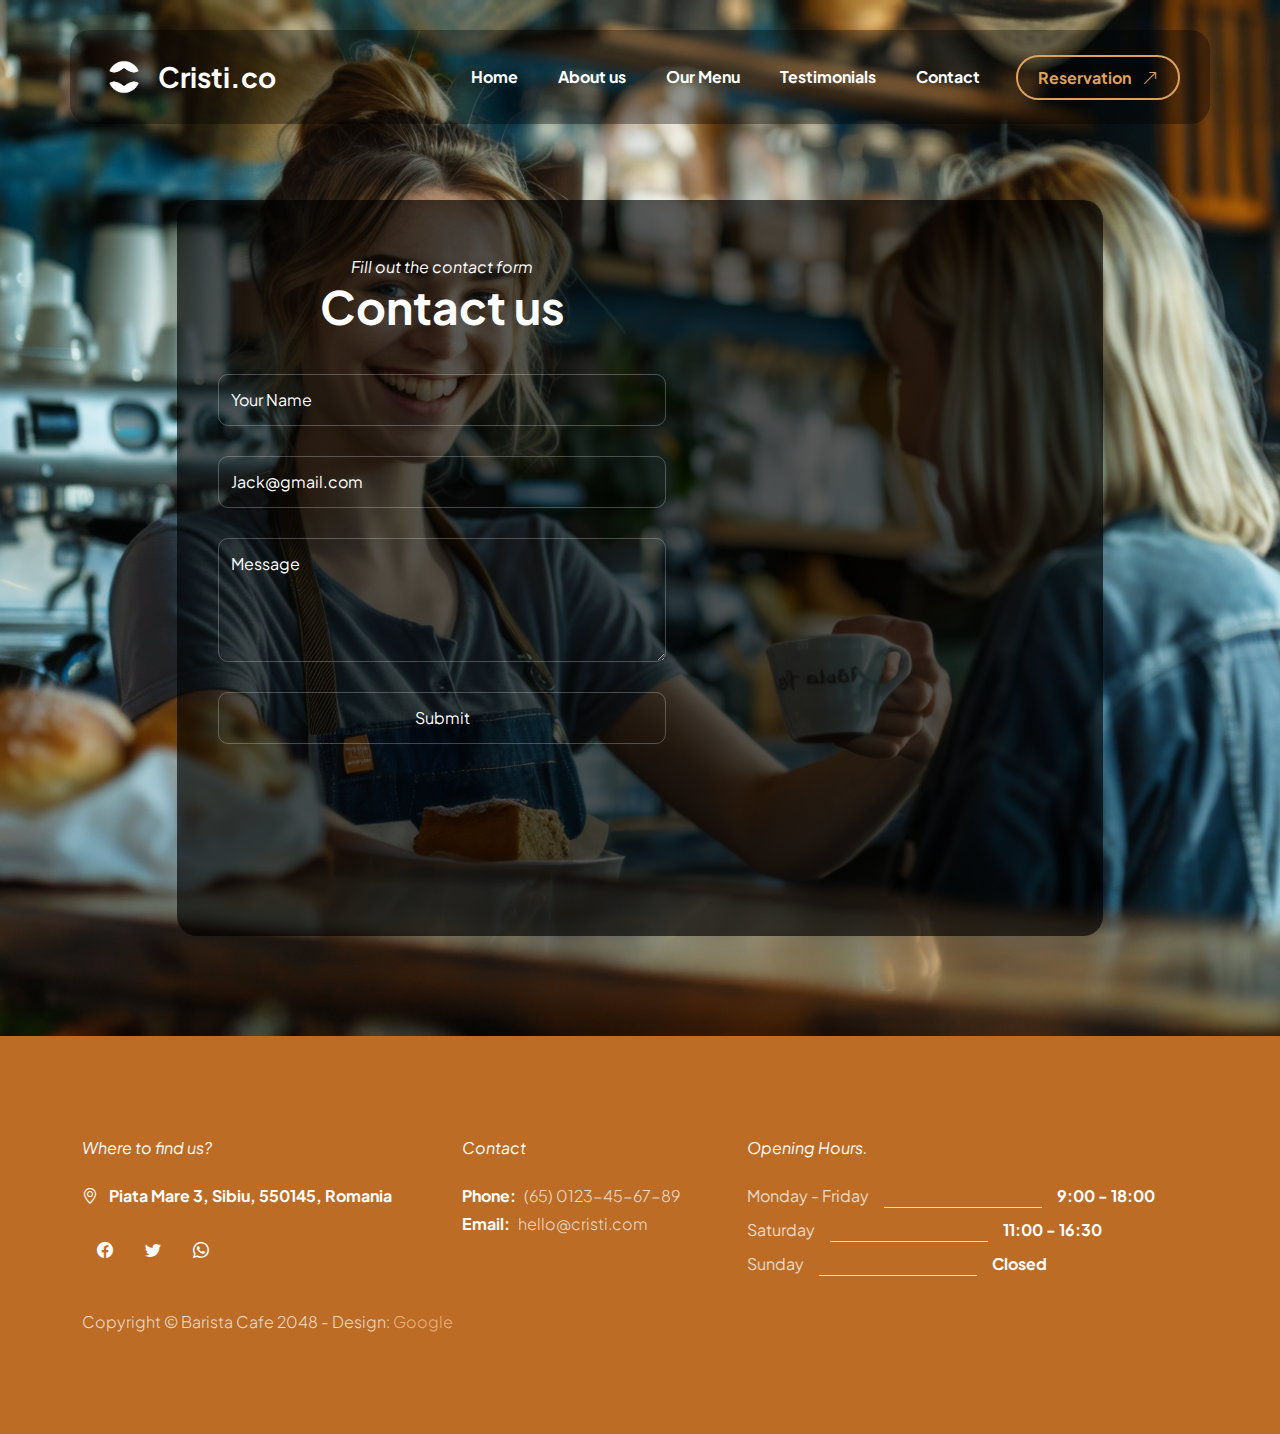
<file: contact.html>
<!doctype html>
<html lang="en">
    <head>
        <meta charset="utf-8">
        <meta name="viewport" content="width=device-width, initial-scale=1">

        <meta name="description" content="">
        <meta name="author" content="">

        <title>Cristi Cafe</title>
        <link rel="icon" type="image/x-icon" href="/images/favicon.ico">

        <!-- CSS FILES -->                
        <link rel="preconnect" href="https://fonts.googleapis.com">
        
        <link rel="preconnect" href="https://fonts.gstatic.com" crossorigin>

        <link href="https://fonts.googleapis.com/css2?family=Plus+Jakarta+Sans:ital,wght@0,200;0,400;0,600;0,700;1,200;1,700&display=swap" rel="stylesheet">
            
        <link href="css/bootstrap.min.css" rel="stylesheet">

        <link href="css/bootstrap-icons.css" rel="stylesheet">

        <link href="css/vegas.min.css" rel="stylesheet">

        <link href="css/tooplate-barista.css" rel="stylesheet">

    </head>
    
    <body class="reservation-page">
                
            <main>
                <nav class="navbar navbar-expand-lg">                
                    <div class="container">
                        <a class="navbar-brand d-flex align-items-center" href="index.html">
                            <img src="images/coffee-beans.png" class="navbar-brand-image img-fluid" alt="">
                            Cristi.co
                        </a>
        
                        <button class="navbar-toggler" type="button" data-bs-toggle="collapse" data-bs-target="#navbarNav" aria-controls="navbarNav" aria-expanded="false" aria-label="Toggle navigation">
                            <span class="navbar-toggler-icon"></span>
                        </button>
        
                        <div class="collapse navbar-collapse" id="navbarNav">
                            <ul class="navbar-nav ms-lg-auto">
                                <li class="nav-item">
                                    <a class="nav-link" href="index.html#section_1">Home</a>
                                </li>
        
                                <li class="nav-item">
                                    <a class="nav-link" href="index.html#section_2">About us</a>
                                </li>

                                <li class="nav-item">
                                    <a class="nav-link" href="index.html#section_3">Our Menu</a>
                                </li>

                                <li class="nav-item">
                                    <a class="nav-link" href="index.html#section_4">Testimonials</a>
                                </li>

                                <li class="nav-item">
                                    <a class="nav-link" href="contact.html">Contact</a>
                                </li>
                            </ul>

                            <div class="ms-lg-3">
                                <a class="btn custom-btn custom-border-btn" href="reservation.html">
                                    Reservation
                                    <i class="bi-arrow-up-right ms-2"></i>
                                </a>
                            </div>
                        </div>
                    </div>
                </nav>
                

                <section class="booking-section section-padding">
                <div class="container">
                    <div class="row">

                        <div class="col-lg-10 col-12 mx-auto">
                            <div class="booking-form-wrap">
                                <div class="row">
                                    <div class="col-lg-7 col-12 p-0">
                                        <form class="custom-form booking-form" id="bookingForm" role="form">
                                            <div class="text-center mb-4 pb-lg-2">
                                                <em class="text-white">Fill out the contact form</em>
                                                <h2 class="text-white">Contact us</h2>
                                            </div>
                                                <div class="booking-form-body">
                                                    <div class="row">
                                                        <form id="bookingForm">
                                                            <input type="text" class="form-control" id="name" name="name" placeholder="Your Name" required>
                                                            <input type="email" class="form-control" id="email" name="email" pattern="[^ @]*@[^ @]*" placeholder="Jack@gmail.com" required>
                                                            <textarea id="message" class="form-control" name="message" rows="4" placeholder="Message" required></textarea>
                                                            <button type="button" class="form-control" id="submitBtn">Submit</button>
                                                        </form>                                                        
                                                    </div>
                                                </div>
                                        </form>
                                        
                                    </div>

                                    <div class="col-lg-5 col-12 p-0">
                                        <div class="booking-form-image-wrap">
                                            <iframe src="https://www.google.com/maps/embed?pb=!1m18!1m12!1m3!1d5563.549135053072!2d24.14534199513826!3d45.79574388432474!2m3!1f0!2f0!3f0!3m2!1i1024!2i768!4f13.1!3m3!1m2!1s0x474c6790fd6c0f07%3A0x11abadda97d3fd9b!2sThe%20Upper%20Town%2C%20Sibiu!5e0!3m2!1sen!2sro!4v1737038912460!5m2!1sen!2sro" width="730" height="730" style="border:0;" allowfullscreen="" loading="lazy" referrerpolicy="no-referrer-when-downgrade"></iframe>
                                        </div>

                                    </div>
                                </div>
                            </div>

                        </div>
                    </div>
                </section>


                <footer class="site-footer">
                    <div class="container">
                        <div class="row">

                            <div class="col-lg-4 col-12 me-auto">
                                <em class="text-white d-block mb-4">Where to find us?</em>

                                <strong class="text-white">
                                    <i class="bi-geo-alt me-2"></i>
                                    Piata Mare 3, Sibiu, 550145, Romania
                                </strong>

                                <ul class="social-icon mt-4">
                                    <li class="social-icon-item">
                                        <a href="#" class="social-icon-link bi-facebook">
                                        </a>
                                    </li>
        
                                    <li class="social-icon-item">
                                        <a href="https://x.com" target="_new" class="social-icon-link bi-twitter">
                                        </a>
                                    </li>

                                    <li class="social-icon-item">
                                        <a href="#" class="social-icon-link bi-whatsapp">
                                        </a>
                                    </li>
                                </ul>
                            </div>

                            <div class="col-lg-3 col-12 mt-4 mb-3 mt-lg-0 mb-lg-0">
                                <em class="text-white d-block mb-4">Contact</em>

                                <p class="d-flex mb-1">
                                    <strong class="me-2">Phone:</strong>
                                    <a href="tel:  0123-45-67-891" class="site-footer-link">
                                        (65) 
                                        0123-45-67-89
                                    </a>
                                </p>

                                <p class="d-flex">
                                    <strong class="me-2">Email:</strong>

                                    <a href="mailto:info@yourgmail.com" class="site-footer-link">
                                        hello@cristi.com
                                    </a>
                                </p>
                            </div>


                            <div class="col-lg-5 col-12">
                                <em class="text-white d-block mb-4">Opening Hours.</em>

                                <ul class="opening-hours-list">
                                    <li class="d-flex">
                                        Monday - Friday
                                        <span class="underline"></span>

                                        <strong>9:00 - 18:00</strong>
                                    </li>

                                    <li class="d-flex">
                                        Saturday
                                        <span class="underline"></span>

                                        <strong>11:00 - 16:30</strong>
                                    </li>

                                    <li class="d-flex">
                                        Sunday
                                        <span class="underline"></span>

                                        <strong>Closed</strong>
                                    </li>
                                </ul>
                            </div>

                            <div class="col-lg-8 col-12 mt-4">
                                <p class="copyright-text mb-0">Copyright © Barista Cafe 2048 
                                    - Design: <a rel="sponsored" href="https://www.google.com" target="_blank">Google</a></p>
                            </div>

                    </div>
                </footer>
            </main>


        <!-- JAVASCRIPT FILES -->
        <script>
            document.getElementById('submitBtn').addEventListener('click', async () => {
                const formData = {
                    name: document.getElementById("name").value,
                    email: document.getElementById("email").value,
                    message: document.getElementById("message").value,
                    };
    
                try {
                    const response = await fetch('https://npft1r7xse.execute-api.us-east-1.amazonaws.com/dev/contact', {
                        method: 'POST',
                        headers: {
                            'Content-Type': 'application/json',
                        },
                        body: JSON.stringify(formData),
                    });
    
                    if (response.ok) {
                        const result = await response.json();
                        alert('Message sent! ' + JSON.stringify(result));
                    } else {
                        const error = await response.text();
                        alert('Error: ' + error);
                    }
                } catch (err) {
                    //console.error('Error:', err);
                    alert('Failed to send the message. Please try again.');
                }
            });
                        
        </script>
        <script src="js/jquery.min.js"></script>
        <script src="js/bootstrap.min.js"></script>
        <script src="js/jquery.sticky.js"></script>
        <script src="js/vegas.min.js"></script>
        <script src="js/custom.js"></script>

    </body>
</html>
</file>
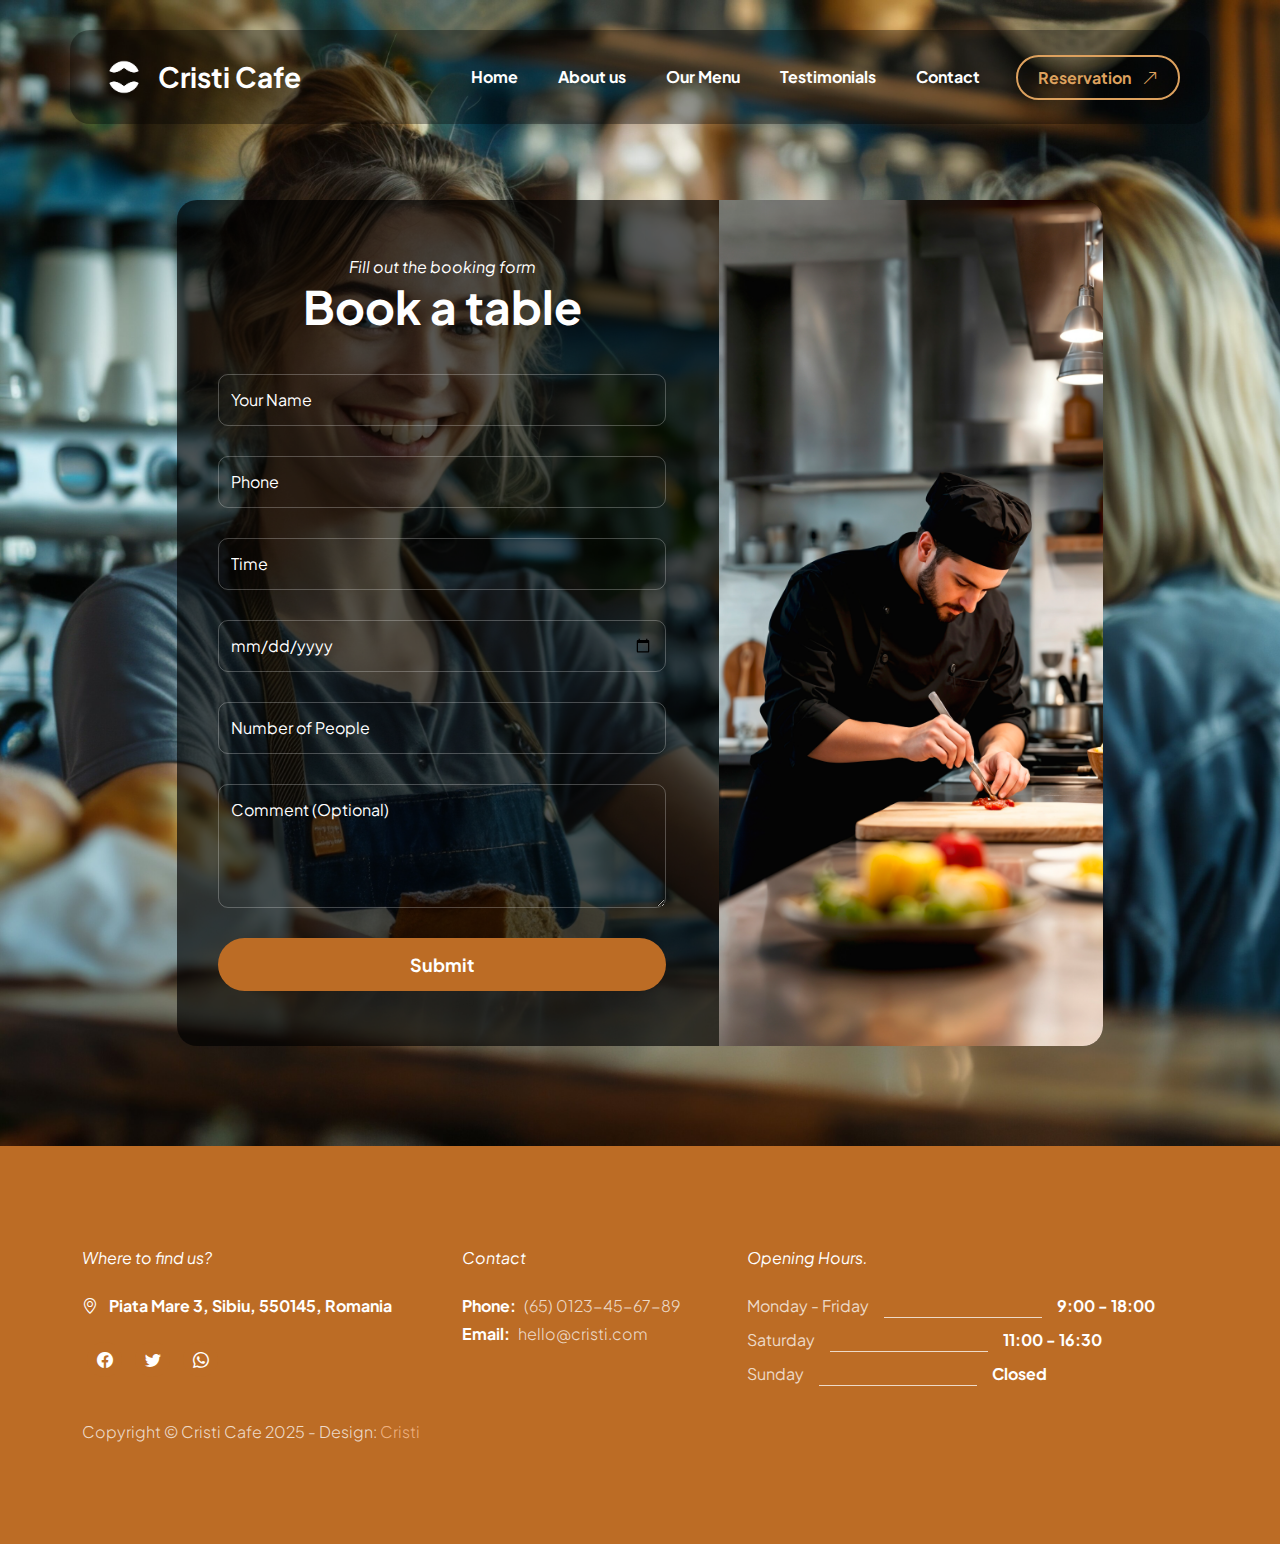
<file: reservation.html>
<!doctype html>
<html lang="en">
    <head>
        <meta charset="utf-8">
        <meta name="viewport" content="width=device-width, initial-scale=1">

        <meta name="description" content="">
        <meta name="author" content="">

        <title>Cristi Cafe</title>
        <link rel="icon" type="image/x-icon" href="/images/favicon.ico">

        <!-- CSS FILES -->                
        <link rel="preconnect" href="https://fonts.googleapis.com">
        
        <link rel="preconnect" href="https://fonts.gstatic.com" crossorigin>

        <link href="https://fonts.googleapis.com/css2?family=Plus+Jakarta+Sans:ital,wght@0,200;0,400;0,600;0,700;1,200;1,700&display=swap" rel="stylesheet">
            
        <link href="css/bootstrap.min.css" rel="stylesheet">

        <link href="css/bootstrap-icons.css" rel="stylesheet">

        <link href="css/vegas.min.css" rel="stylesheet">

        <link href="css/tooplate-barista.css" rel="stylesheet">

    </head>
    
    <body class="reservation-page">
                
            <main>
                <nav class="navbar navbar-expand-lg">                
                    <div class="container">
                        <a class="navbar-brand d-flex align-items-center" href="index.html">
                            <img src="images/coffee-beans.png" class="navbar-brand-image img-fluid" alt="">
                            Cristi Cafe
                        </a>
        
                        <button class="navbar-toggler" type="button" data-bs-toggle="collapse" data-bs-target="#navbarNav" aria-controls="navbarNav" aria-expanded="false" aria-label="Toggle navigation">
                            <span class="navbar-toggler-icon"></span>
                        </button>
        
                        <div class="collapse navbar-collapse" id="navbarNav">
                            <ul class="navbar-nav ms-lg-auto">
                                <li class="nav-item">
                                    <a class="nav-link" href="index.html#section_1">Home</a>
                                </li>
        
                                <li class="nav-item">
                                    <a class="nav-link" href="index.html#section_2">About us</a>
                                </li>

                                <li class="nav-item">
                                    <a class="nav-link" href="index.html#section_3">Our Menu</a>
                                </li>

                                <li class="nav-item">
                                    <a class="nav-link" href="index.html#section_4">Testimonials</a>
                                </li>

                                <li class="nav-item">
                                    <a class="nav-link" href="contact.html">Contact</a>
                                </li>
                            </ul>

                            <div class="ms-lg-3">
                                <a class="btn custom-btn custom-border-btn" href="reservation.html">
                                    Reservation
                                    <i class="bi-arrow-up-right ms-2"></i>
                                </a>
                            </div>
                        </div>
                    </div>
                </nav>
                

                <section class="booking-section section-padding">
                <div class="container">
                    <div class="row">

                        <div class="col-lg-10 col-12 mx-auto">
                            <div class="booking-form-wrap">
                                <div class="row">
                                    <div class="col-lg-7 col-12 p-0">
                                        <form class="custom-form booking-form" id="bookingForm" role="form">
                                            <div class="text-center mb-4 pb-lg-2">
                                                <em class="text-white">Fill out the booking form</em>
                                                <h2 class="text-white">Book a table</h2>
                                            </div>
                                                <div class="booking-form-body">
                                                    <div class="row">
                                                        <form id="bookingForm">
                                                            <input type="text" class="form-control" id="name" name="name" placeholder="Your Name" required>
                                                            <input type="tel" class="form-control" id="phone" name="phone" placeholder="Phone" required>
                                                            <input type="text" class="form-control" id="time" placeholder="Time" sleep="900" onfocus="this.type='time'" required>
                                                            <input type="date" class="form-control" id="date" name="date" placeholder="Date" pattern="dd-MM-yyyy" required="">
                                                            <input type="number" class="form-control" id="number" name="number" placeholder="Number of People" required="">
                                                            <textarea id="message" class="form-control" name="message" rows="4" placeholder="Comment (Optional)"></textarea>
                                                            <button type="submit" class="form-control" id="submitBtn">Submit</button>
                                                        </form>                                                        
                                                    </div>
                                                </div>
                                        </form>
                                        
                                    </div>

                                    <div class="col-lg-5 col-12 p-0">
                                        <div class="booking-form-image-wrap">
                                            
                                            <img src="images/barman-with-fruits.jpg" class="booking-form-image img-fluid" alt="">
                                        </div>

                                    </div>
                                </div>
                            </div>

                        </div>
                    </div>
                </section>


                <footer class="site-footer">
                    <div class="container">
                        <div class="row">

                            <div class="col-lg-4 col-12 me-auto">
                                <em class="text-white d-block mb-4">Where to find us?</em>

                                <strong class="text-white">
                                    <i class="bi-geo-alt me-2"></i>
                                    Piata Mare 3, Sibiu, 550145, Romania
                                </strong>

                                <ul class="social-icon mt-4">
                                    <li class="social-icon-item">
                                        <a href="#" class="social-icon-link bi-facebook">
                                        </a>
                                    </li>
        
                                    <li class="social-icon-item">
                                        <a href="https://x.com" target="_new" class="social-icon-link bi-twitter">
                                        </a>
                                    </li>

                                    <li class="social-icon-item">
                                        <a href="#" class="social-icon-link bi-whatsapp">
                                        </a>
                                    </li>
                                </ul>
                            </div>

                            <div class="col-lg-3 col-12 mt-4 mb-3 mt-lg-0 mb-lg-0">
                                <em class="text-white d-block mb-4">Contact</em>

                                <p class="d-flex mb-1">
                                    <strong class="me-2">Phone:</strong>
                                    <a href="tel:  0123-45-67-891" class="site-footer-link">
                                        (65) 
                                        0123-45-67-89
                                    </a>
                                </p>

                                <p class="d-flex">
                                    <strong class="me-2">Email:</strong>

                                    <a href="mailto:info@yourgmail.com" class="site-footer-link">
                                        hello@cristi.com
                                    </a>
                                </p>
                            </div>


                            <div class="col-lg-5 col-12">
                                <em class="text-white d-block mb-4">Opening Hours.</em>

                                <ul class="opening-hours-list">
                                    <li class="d-flex">
                                        Monday - Friday
                                        <span class="underline"></span>

                                        <strong>9:00 - 18:00</strong>
                                    </li>

                                    <li class="d-flex">
                                        Saturday
                                        <span class="underline"></span>

                                        <strong>11:00 - 16:30</strong>
                                    </li>

                                    <li class="d-flex">
                                        Sunday
                                        <span class="underline"></span>

                                        <strong>Closed</strong>
                                    </li>
                                </ul>
                            </div>

                            <div class="col-lg-8 col-12 mt-4">
                                <p class="copyright-text mb-0">Copyright © Cristi Cafe 2025
                                    - Design: <a rel="sponsored" href="https://gesecom.net" target="_blank">Cristi</a></p>
                            </div>

                    </div>
                </footer>
            </main>


        <!-- JAVASCRIPT FILES -->
        <script>
            document.getElementById('submitBtn').addEventListener('click', async () => {
                const submitBtn = document.getElementById('submitBtn');
                submitBtn.disabled = true; // Disable the button immediately
                submitBtn.innerHTML = 'Sending...'; // Change button text to indicate sending
        
                const formData = {
                    name: document.getElementById("name").value,
                    phone: document.getElementById("phone").value,
                    time: document.getElementById("time").value,
                    date: document.getElementById("date").value,
                    number: document.getElementById("number").value,
                    message: document.getElementById("message").value,
                };
        
                try {
                    const response = await fetch('https://rtqahdyybb.execute-api.us-east-1.amazonaws.com/default/form', {
                        method: 'POST',
                        headers: {
                            'Content-Type': 'application/json',
                        },
                        body: JSON.stringify(formData),
                    });
        
                    if (response.ok) {
                        const result = await response.json();
                        alert('Booking successful!');
                        // Optionally, you can redirect or clear the form here
                        window.location.href = 'index.html'; // Redirect to a thank you page
                        
                    } else {
                        const error = await response.text();
                        alert('Error: ' + error);
                    }
                } catch (err) {
                    console.error('Error:', err);
                    alert('Failed to send booking. Please try again.');
                } finally {
                    submitBtn.disabled = false; // Re-enable the button after response or error
                }
            });
        </script>
        <script src="js/jquery.min.js"></script>
        <script src="js/bootstrap.min.js"></script>
        <script src="js/jquery.sticky.js"></script>
        <script src="js/vegas.min.js"></script>
        <script src="js/custom.js"></script>

    </body>
</html>
</file>
<file: css/tooplate-barista.css>
/*

Tooplate 2137 Barista

https://www.tooplate.com/view/2137-barista-cafe

*/

/*---------------------------------------
  CUSTOM PROPERTIES ( VARIABLES )             
-----------------------------------------*/
:root {
  --white-color:                  #ffffff;
  --primary-color:                #BC6C25;
  --secondary-color:              #DDA15E;
  --section-bg-color:             #b78752;
  --custom-btn-bg-color:          #BC6C25;
  --custom-btn-bg-hover-color:    #DDA15E;
  --dark-color:                   #000000;
  --p-color:                      #717275;
  --border-color:                 #7fffd4;
  --link-hover-color:             #E76F51;

  --body-font-family:             'Plus Jakarta Sans', sans-serif;

  --h1-font-size:                 68px;
  --h2-font-size:                 46px;
  --h3-font-size:                 32px;
  --h4-font-size:                 28px;
  --h5-font-size:                 24px;
  --h6-font-size:                 22px;
  --p-font-size:                  20px;
  --btn-font-size:                16px;
  --form-btn-font-size:           18px;
  --menu-font-size:               16px;

  --border-radius-large:          100px;
  --border-radius-medium:         20px;
  --border-radius-small:          10px;

  --font-weight-thin:             200;
  --font-weight-light:            300;
  --font-weight-normal:           400;
  --font-weight-bold:             700;
}

body {
  background-color: var(--white-color);
  font-family: var(--body-font-family); 
}


/*---------------------------------------
  TYPOGRAPHY               
-----------------------------------------*/

h2,
h3,
h4,
h5,
h6 {
  color: var(--dark-color);
}

h1,
h2,
h3,
h4,
h5,
h6 {
  font-weight: var(--font-weight-bold);
}

h1 {
  font-size: var(--h1-font-size);
}

h2 {
  font-size: var(--h2-font-size);
}

h3 {
  font-size: var(--h3-font-size);
}

h4 {
  font-size: var(--h4-font-size);
}

h5 {
  font-size: var(--h5-font-size);
}

h6 {
  font-size: var(--h6-font-size);
}

p {
  color: var(--p-color);
  font-size: var(--p-font-size);
  font-weight: var(--font-weight-light);
}

ul li {
  color: var(--p-color);
  font-size: var(--p-font-size);
  font-weight: var(--font-weight-light);
}

a, 
button {
  touch-action: manipulation;
  transition: all 0.3s;
}

a {
  display: inline-block;
  color: var(--primary-color);
  text-decoration: none;
}

a:hover {
  color: var(--link-hover-color);
}

b,
strong {
  font-weight: var(--font-weight-bold);
}


/*---------------------------------------
  SECTION               
-----------------------------------------*/
.section-padding {
  padding-top: 100px;
  padding-bottom: 100px;
}

.section-bg {
  background-color: var(--section-bg-color);
}

.section-overlay {
  background-color: var(--dark-color);
  position: absolute;
  z-index: 9;
  top: 0;
  left: 0;
  pointer-events: none;
  width: 100%;
  height: 100%;
  opacity: 0.65;
}

.section-overlay + .container {
  position: relative;
  z-index: 22;
}

.back-top-icon {
  font-size: var(--h2-font-size);
}


/*---------------------------------------
  TIMELINE               
-----------------------------------------*/
.timeline {
  position: relative;
  max-width: 1200px;
  margin: 0 auto;
}

.timeline::after {
  content: '';
  position: absolute;
  width: 5px;
  background-color: var(--white-color);
  top: 0;
  bottom: 0;
  left: 50%;
  margin-left: -3px;
}

.timeline-container {
  padding: 10px 40px;
  padding-top: 0;
  position: relative;
  background-color: inherit;
  width: 50%;
}

.timeline-container::after {
  content: '';
  position: absolute;
  width: 25px;
  height: 25px;
  right: -12px;
  background-color: var(--white-color);
  border: 5px solid #7c5c52;
  top: 15px;
  border-radius: 50%;
  z-index: 1;
}

.timeline-container-left {
  left: 0;
}

.timeline-container-right {
  left: 50%;
}

.timeline-container-left::before {
  content: " ";
  height: 0;
  position: absolute;
  top: 9px;
  width: 0;
  z-index: 1;
  right: 25px;
  border: medium solid white;
  border-width: 20px 0 20px 20px;
  border-color: transparent transparent transparent white;
}

.timeline-container-right::before {
  content: " ";
  height: 0;
  position: absolute;
  top: 9px;
  width: 0;
  z-index: 1;
  left: 25px;
  border: medium solid white;
  border-width: 20px 20px 20px 0;
  border-color: transparent white transparent transparent;
}

.timeline-container-right::after {
  left: -13px;
}

.timeline-content {
  padding: 5px;
  background-color: var(--white-color);
  position: relative;
  border-radius: var(--border-radius-medium);
}

@media screen and (max-width: 991px) {
  .timeline::after {
    left: 31px;
  }

  .timeline-container {
    width: 100%;
    padding-left: 70px;
    padding-right: 25px;
  }

  .timeline-container::before {
    left: 58px;
    border: medium solid white;
    border-width: 20px 20px 20px 0;
    border-color: transparent white transparent transparent;
  }

  .timeline-container-left::after, .timeline-container-right::after {
    left: 6px;
  }

  .timeline-container-right {
    left: 0%;
  }
}


/*---------------------------------------
  CUSTOM BUTTON               
-----------------------------------------*/
.custom-btn {
  background: var(--custom-btn-bg-color);
  border: 2px solid transparent;
  border-radius: var(--border-radius-large);
  color: var(--white-color);
  font-size: var(--btn-font-size);
  font-weight: var(--font-weight-bold);
  line-height: normal;
  transition: all 0.3s;
  padding: 12px 28px;
}

.custom-btn:hover {
  background: var(--custom-btn-bg-hover-color);
  color: var(--white-color);
}

.custom-border-btn {
  background: transparent;
  border: 2px solid var(--white-color);
  color: var(--white-color);
}

.custom-border-btn:hover {
  background: var(--white-color);
  color: var(--secondary-color);
}

.custom-btn-bg-white {
  border-color: var(--white-color);
  color: var(--white-color);
}

.custom-btn-italic {
  font-style: italic;
}


/*---------------------------------------
  NAVIGATION BAR & OFFCANVAS              
-----------------------------------------*/
.sticky-wrapper {
  position: absolute;
  z-index: 999999;
  top: 0;
  right: 0;
  left: 0;
}

.sticky-wrapper.is-sticky .container {
  background: rgba(0, 0, 0, 0.65);
  border-radius: var(--border-radius-medium);
  padding: 15px 30px;
}

.navbar {
  background: transparent;
  z-index: 999999;
  padding-top: 30px;
  padding-bottom: 30px;
}

.navbar .container {
  background: rgba(0, 0, 0, 0.35);
  border-radius: var(--border-radius-medium);
  padding: 15px 30px;
}

.navbar-brand,
.navbar-brand:hover {
  font-size: var(--h4-font-size);
  font-weight: var(--font-weight-bold);
  display: block;
  color: var(--white-color);
}

.navbar .navbar-brand-image {
  filter: brightness(0) invert(1);
}

.navbar-brand-image {
  width: 48px;
  height: auto;
  margin-right: 10px;
}

.navbar .custom-btn {
  padding: 10px 20px;
}

.navbar-expand-lg .navbar-nav .nav-link {
  border-radius: var(--border-radius-large);
  margin: 10px;
  padding: 10px;
}

.navbar-nav .nav-link {
  display: inline-block;
  color: var(--white-color);
  font-size: var(--menu-font-size);
  font-weight: var(--font-weight-bold);
  padding-top: 15px;
  padding-bottom: 15px;
}

.navbar-nav .nav-link.active, 
.navbar-nav .nav-link:hover {
  color: var(--secondary-color);
}

.navbar .dropdown-menu {
  background: var(--white-color);
  box-shadow: 0 1rem 3rem rgba(0,0,0,.175);
  border: 0;
  display: inherit;
  opacity: 0;
  min-width: 9rem;
  margin-top: 20px;
  padding: 13px 0 10px 0;
  transition: all 0.3s;
  pointer-events: none;
}

.navbar .dropdown-menu::before {
  content: "";
  width: 0;
  height: 0;
  border-left: 20px solid transparent;
  border-right: 20px solid transparent;
  border-bottom: 15px solid var(--white-color);
  position: absolute;
  top: -10px;
  left: 10px;
}

.navbar .dropdown-item {
  display: inline-block;
  color: var(--p-color);
  font-size: var(--menu-font-size);
  font-weight: var(--font-weight-medium);
  position: relative;
}

.navbar .dropdown-item.active, 
.navbar .dropdown-item:active,
.navbar .dropdown-item:focus, 
.navbar .dropdown-item:hover {
  background: transparent;
  color: var(--link-hover-color);
}

.navbar .dropdown-toggle::after {
  content: "\f282";
  display: inline-block;
  font-family: bootstrap-icons !important;
  font-size: var(--menu-font-size);
  font-style: normal;
  font-weight: normal !important;
  font-variant: normal;
  text-transform: none;
  line-height: 1;
  vertical-align: -.125em;
  -webkit-font-smoothing: antialiased;
  -moz-osx-font-smoothing: grayscale;
  position: relative;
  left: 2px;
  border: 0;
}

@media screen and (min-width: 992px) {
  .navbar .dropdown:hover .dropdown-menu {
    opacity: 1;
    margin-top: 0;
    pointer-events: auto;
  }
}

.navbar-toggler {
  border: 0;
  padding: 0;
  cursor: pointer;
  margin: 0;
  width: 30px;
  height: 35px;
  outline: none;
}

.navbar-toggler:focus {
  outline: none;
  box-shadow: none;
}

.navbar-toggler[aria-expanded="true"] .navbar-toggler-icon {
  background: transparent;
}

.navbar-toggler[aria-expanded="true"] .navbar-toggler-icon:before,
.navbar-toggler[aria-expanded="true"] .navbar-toggler-icon:after {
  transition: top 300ms 50ms ease, -webkit-transform 300ms 350ms ease;
  transition: top 300ms 50ms ease, transform 300ms 350ms ease;
  transition: top 300ms 50ms ease, transform 300ms 350ms ease, -webkit-transform 300ms 350ms ease;
  top: 0;
}

.navbar-toggler[aria-expanded="true"] .navbar-toggler-icon:before {
  transform: rotate(45deg);
}

.navbar-toggler[aria-expanded="true"] .navbar-toggler-icon:after {
  transform: rotate(-45deg);
}

.navbar-toggler .navbar-toggler-icon {
  background: var(--white-color);
  transition: background 10ms 300ms ease;
  display: block;
  width: 30px;
  height: 2px;
  position: relative;
}

.navbar-toggler .navbar-toggler-icon:before,
.navbar-toggler .navbar-toggler-icon:after {
  transition: top 300ms 350ms ease, -webkit-transform 300ms 50ms ease;
  transition: top 300ms 350ms ease, transform 300ms 50ms ease;
  transition: top 300ms 350ms ease, transform 300ms 50ms ease, -webkit-transform 300ms 50ms ease;
  position: absolute;
  right: 0;
  left: 0;
  background: var(--white-color);
  width: 30px;
  height: 2px;
  content: '';
}

.navbar-toggler .navbar-toggler-icon::before {
  top: -8px;
}

.navbar-toggler .navbar-toggler-icon::after {
  top: 8px;
}


/*---------------------------------------
  HERO        
-----------------------------------------*/
.hero-section {
  background-color: var(--dark-color);
  position: relative;
  overflow: hidden;
  min-height: 620px;
  text-align: center;
}

.hero-section::after {
  background-color: rgba(0, 0, 0, 0.65);
  border-radius: var(--border-radius-medium);
  content: "";
  position: absolute;
  top: 55%;
  left: 50%;
  transform: translate(-55%, -50%) rotate(45deg);
  width: 250px;
  height: 350px;
  pointer-events: none;
}

@media screen and (min-width: 991px) {
  .hero-section {
    height: 100vh;
  }
}

.hero-section h1 {
  color: var(--white-color);
}

.small-text {
  color: var(--secondary-color);
}

.hero-section .custom-border-btn {
  border-color: transparent;
}

.hero-section .container {
  position: relative;
  z-index: 9;
}

.hero-slides {
  width: 100%;
  height: 100%;
  position: absolute !important;
}

.opening-hours-list {
  margin: 0;
  padding: 0;
}

.opening-hours-list li {
  color: rgba(255, 255, 255, 0.75);
  font-size: var(--btn-font-size);
  font-weight: var(--font-weight-normal);
  margin-bottom: 10px;
}

.opening-hours-list li .underline {
  background-color: rgba(255, 255, 255, 0.75);
  width: 35%;
  height: 1px;
  margin: auto 15px 0 15px;
}


/*---------------------------------------
  ABOUT              
-----------------------------------------*/
.about-section {
  background-color: var(--secondary-color);
  position: relative;
}

.about-section .ratio {
  border-radius: var(--border-radius-medium);
}

.custom-video {
  border-radius: var(--border-radius-medium);
  width: 100%;
  height: 100%;
  object-fit: cover;
}

.about-image-wrap {
  border-radius: var(--border-radius-medium);
  position: relative;
  overflow: hidden;
}

.about-video-info {
  background-image: linear-gradient(to bottom, rgba(0, 0, 0, 0.35), rgba(188, 108, 37, 1));
  border-radius: var(--border-radius-medium);
  bottom: 0;
  height: auto;
  padding: 40px;
}

.about-video-info h4 {
  color: var(--white-color);
}

.about-section h6 {
  color: var(--secondary-color);
}

.team-block-wrap {
  background-color: var(--secondary-color);
  border-radius: var(--border-radius-medium);
  position: relative;
  overflow: hidden;
  max-height: 450px;
  cursor: pointer;
}

.team-block-wrap:hover .team-block-image {
  transform: scale(1.2);
}

.team-block-image-wrap {
  width: 100%;
}

.team-block-image {
  display: block;
  object-fit: cover;
  width: 100%;
  height: 100%;
  transition: all 0.3s;
}

.team-block-info {
  background-image: linear-gradient(to bottom, rgba(0, 0, 0, 0.35), rgba(188, 108, 37, 1));
  position: absolute;
  z-index: 2;
  top: 0;
  right: 0;
  bottom: 0;
  left: 0;
  padding: 30px;
}

.team-block-info .badge {
  margin: auto;
  top: 2px;
  bottom: 0;
}


/*---------------------------------------
  OUR MENU              
-----------------------------------------*/
.menu-section {
  background-image: url('../images/happy-waitress-giving-coffee-customers-while-serving-them-coffee-shop.jpg');
  background-repeat: no-repeat;
  background-size: cover;
}

.menu-block-wrap {
  background: rgba(0, 0, 0, 0.65);
  border-radius: var(--border-radius-medium);
  padding: 45px;
}

.menu-block .border-top {
  border-top-color: rgba(255, 255, 255, 0.35) !important;
}

.menu-block h6 {
  color: var(--white-color);
}

.menu-block small {
  color: rgba(255, 255, 255, 0.35);
}

.menu-block strong {
  color: var(--secondary-color);
}

.menu-block-image {
  border-radius: 100%;
  width: 350px;
  height: 350px;
  object-fit: cover;
  display: block;
  margin: auto;
  cursor: pointer;
}

.badge {
  background-color: var(--primary-color);
  font-size: 12px;
  position: relative;
  bottom: 4px;
  padding-bottom: 6px;
}

.badge::before {
  content: "";
  position: absolute;
  top: 0;
  bottom: 0;
  left: -5px;
  border-top: 10px solid transparent;
  border-bottom: 10px solid transparent;
  border-right: 10px solid var(--primary-color);
}


/*---------------------------------------
  REVIEWS              
-----------------------------------------*/
.reviews-section {
  background-color: #7c5c52;
}

.reviews-block {
  background-color: var(--section-bg-color);
  border-radius: var(--border-radius-medium);
  position: relative;
  overflow: hidden;
}

.reviews-block .border-top {
  border-top-color: rgba(255, 255, 255, 0.35) !important;
}

.reviews-block-image-wrap {
  background-image: url('../images/mid-section-waitress-wiping-espresso-machine-with-napkin-cafa-c.jpg');
  background-repeat: no-repeat;
  background-size: cover;
  background-position: center;
  padding: 30px;
}

.reviews-block-image {
  border-radius: var(--border-radius-large);
  width: 65px;
  height: 65px;
  object-fit: cover;
  margin-right: 10px;
}

.reviews-block-info {
  padding: 20px 30px;
}

.reviews-block-info p {
  font-size: var(--btn-font-size);
  font-style: italic;
  color: rgba(255, 255, 255, 0.75);
}

.reviews-group i {
  color: var(--white-color);
}


/*---------------------------------------
  BOOKING SECTION              
-----------------------------------------*/
.booking-section {
  background-image: url('../images/young-female-barista-wear-face-mask-serving-take-away-hot-coffee-paper-cup-consumer-cafe.jpg');
  background-repeat: no-repeat;
  background-position: center;
  background-size: cover;
  position: relative;
}

.booking-form-wrap {
  background-color: rgba(0, 0, 0, 0.65);
  border-radius: var(--border-radius-medium);
  position: relative;
  overflow: hidden;
  margin-top: 100px;
}

.booking-form {
  padding: 55px 65px;
}

.booking-form-image-wrap {
  position: relative;
  height: 100%;
}

.booking-form-image {
  width: 100%;
  height: 100%;
  object-fit: cover;
}

.booking-form-text span {
  color: var(--white-color);
  font-size: var(--btn-font-size);
}

.reservation-page .custom-border-btn {
  border-color: var(--secondary-color);
  color: var(--secondary-color);
  background-size: cover;
}

.reservation-page .custom-border-btn:hover {
  border-color: transparent;
}


/*---------------------------------------
  CONTACT               
-----------------------------------------*/
.contact-section {
  background-image: linear-gradient(to bottom, rgba(0, 0, 0, 0.45), rgba(188, 108, 37, 1)), url('../images/young-female-barista-wear-face-mask-serving-take-away-hot-coffee-paper-cup-consumer-cafe.jpg');
  background-repeat: no-repeat;
  background-position: center;
  background-size: cover;
}

.google-map {
  border-radius: var(--border-radius-medium);
  filter: grayscale(100);
}

.contact-block-wrap {
  background: var(--primary-color);
  border-radius: var(--border-radius-medium);
  padding: 0;
  min-height: 200px;
}

.contact-block {
  background: var(--secondary-color);
  border-radius: var(--border-radius-medium);
  transform: rotate(8deg);
  height: 100%;
  padding: 20px 40px;
}

.contact-block h6 {
  transform: rotate(-8deg);
}

.contact-block .custom-icon {
  background: var(--primary-color);
  border-radius: var(--border-radius-large);
  display: block;
  width: 50px;
  height: 50px;
  line-height: 50px;
  text-align: center;
  position: relative;
}

.contact-block strong {
  display: block;
  color: var(--white-color);
  text-transform: uppercase;
  margin-top: 20px;
  margin-bottom: 10px;
}


/*---------------------------------------
  CUSTOM FORM               
-----------------------------------------*/
.custom-form .form-control {
  color: var(--p-color);
  border-radius: var(--border-radius-small);
  margin-bottom: 30px;
  padding-top: 13px;
  padding-bottom: 13px;
  box-shadow: none;
  outline: none;
  transition: all 0.3s;
}

.custom-form .form-control:hover,
.custom-form .form-control:focus {
  background: var(--primary-color);
  border-color: transparent;
}

.custom-form .form-label {
  color: var(--white-color);
  font-style: italic;
  margin-bottom: 15px;
}

.custom-form button[type="submit"] {
  background: var(--custom-btn-bg-color);
  border: none;
  border-radius: var(--border-radius-large);
  color: var(--white-color);
  font-size: var(--form-btn-font-size);
  font-weight: var(--font-weight-bold);
  transition: all 0.3s;
  margin-bottom: 0;
}

.custom-form button[type="submit"]:hover,
.custom-form button[type="submit"]:focus {
  background: var(--white-color);
  border-color: transparent;
  color: var(--primary-color);
}

.contact-form .form-control,
.booking-form .form-control {
  background-color: transparent;
  border-color: rgba(255, 255, 255, 0.25);
}

.booking-form .form-control {
  color: var(--white-color);
}

.custom-form input::-webkit-input-placeholder,
.custom-form textarea::-webkit-input-placeholder {
   color: var(--white-color);
}

.booking-form input:-moz-placeholder,
.booking-form textarea:-moz-placeholder {
  color: var(--white-color);
}


/*---------------------------------------
  SITE FOOTER              
-----------------------------------------*/
.site-footer {
  background-color: var(--primary-color);
  padding-top: 100px;
  padding-bottom: 100px;
}

.site-footer strong {
  color: var(--white-color);
}

.site-footer p,
.site-footer-link {
  color: rgba(255, 255, 255, 0.75);
  font-size: var(--btn-font-size);
}

.site-footer-link {
  color: rgba(255, 255, 255, 0.75);
  font-size: var(--btn-font-size);
  transition: all 0.3s;
}

.site-footer-link:hover {
  color: rgba(255, 255, 255, 0.75);
  text-decoration: underline;
}

.copyright-text {
  color: rgba(255, 255, 255, 0.75);
  font-size: var(--menu-font-size);
}

.copyright-text a {
	color: rgba(255, 200, 160, 0.75);
}


/*---------------------------------------
  SOCIAL ICON               
-----------------------------------------*/
.social-icon {
  margin: 0;
  padding: 0;
}

.social-icon-item {
  list-style: none;
  display: inline-block;
  vertical-align: top;
}

.social-icon-link {
  background: var(--primary-color);
  border-radius: var(--border-radius-large);
  color: var(--white-color);
  font-size: var(--menu-font-size);
  display: block;
  margin: 0 5px;
  text-align: center;
  width: 35px;
  height: 35px;
  line-height: 35px;
  transition: background 0.2s, color 0.2s;
}

.social-icon-link:hover {
  background: var(--white-color);
  color: var(--primary-color);
}

.social-icon-link span {
  display: block;
}


/*---------------------------------------
  RESPONSIVE STYLES               
-----------------------------------------*/
@media screen and (max-width: 1200px) {
  h1 {
    font-size: 62px;
  }
}

@media screen and (max-width: 991px) {
  h1 {
    font-size: 54px;
  }

  h2 {
    font-size: 36px;
  }

  h3 {
    font-size: 32px;
  }

  h4 {
    font-size: 28px;
  }

  h5 {
    font-size: 20px;
  }

  h6 {
    font-size: 18px;
  }

  .section-padding {
    padding-top: 50px;
    padding-bottom: 50px;
  }

  .hero-section {
    padding-top: 148px;
    padding-bottom: 100px;
  }

  .navbar-brand,
  .navbar-brand:hover {
    font-size: var(--h5-font-size);
  }

  .navbar-expand-lg .navbar-nav {
    padding-bottom: 20px;
  }

  .navbar-expand-lg .navbar-nav .nav-link {
    padding: 0;
    margin-bottom: 0;
  }

  .navbar .custom-btn {
    margin-bottom: 10px;
  }

  .booking-form {
    padding: 45px;
  }

  .contact-section .container {
    width: auto;
    margin-right: 10px;
    margin-left: 10px;
    padding: 35px;
  }

  .site-footer {
    padding-top: 50px;
    padding-bottom: 50px;
  }
}

@media screen and (max-width: 767px) {
  .custom-btn {
    font-size: 14px;
    padding: 12px 20px;
  }

  .menu-block-wrap,
  .reviews-block-image-wrap,
  .reviews-block-info {
    padding: 20px;
  }
}


@media screen and (max-width: 578px) {
  .navbar .container,
  .sticky-wrapper.is-sticky .container {
    margin-right: 10px;
    margin-left: 10px;
  }
}


@media screen and (max-width: 480px) {
  h1 {
    font-size: 38px;
  }

  h2 {
    font-size: 28px;
  }

  h3 {
    font-size: 26px;
  }

  h4 {
    font-size: 22px;
  }

  h5 {
    font-size: 20px;
  }

  .hero-section::after {
    width: 200px;
    height: 200px;
  }

  .booking-form {
    padding: 35px;
  }

  .opening-hours-list li {
    font-size: 12px;
  }

  .reviews-block-image-wrap {
    flex-direction: column;
  }

  .reviews-block-image {
    margin-bottom: 15px;
  }

  .timeline-container {
    padding-left: 55px;
  }

  .timeline-container::before {
    left: 44px;
    border: medium solid white;
    border-width: 15px 15px 15px 0;
    border-color: transparent white transparent transparent;
  }

  .timeline-container-left::before,
  .timeline-container-right::before {
    top: 13px;
  }
}
</file>
<file: css/vegas.min.css>
.vegas-content-scrollable,.vegas-overlay,.vegas-slide,.vegas-slide-inner,.vegas-timer{position:absolute;top:0;left:0;bottom:0;right:0;overflow:hidden;border:none;padding:0;margin:0}.vegas-content-scrollable{position:relative;height:100%;overflow:auto}.vegas-overlay{opacity:.5;background:url(./overlays/02.png) center center}.vegas-timer{top:auto;bottom:0;height:2px}.vegas-timer-progress{width:0%;height:100%;background:#fff;transition:width ease-out}.vegas-timer-running .vegas-timer-progress{width:100%}.vegas-slide,.vegas-slide-inner{margin:0;padding:0;background:center center no-repeat;transform:translateZ(0);will-change:transform,opacity}body .vegas-container{overflow:hidden!important;position:relative}.vegas-video{min-width:100%;min-height:100%;width:auto;height:auto}body.vegas-container{overflow:auto;position:static;z-index:-2}body.vegas-container>.vegas-overlay,body.vegas-container>.vegas-slide,body.vegas-container>.vegas-timer{position:fixed;z-index:-1}.vegas-transition-blur,.vegas-transition-blur2{opacity:0;filter:blur(32px) brightness(1.01)}.vegas-transition-blur-in,.vegas-transition-blur2-in{opacity:1;filter:blur(0) brightness(1.01)}.vegas-transition-blur2-out{opacity:0}.vegas-transition-burn,.vegas-transition-burn2{opacity:0;filter:contrast(1000%) saturate(1000%)}.vegas-transition-burn-in,.vegas-transition-burn2-in{opacity:1;filter:contrast(100%) saturate(100%)}.vegas-transition-burn2-out{opacity:0;filter:contrast(1000%) saturate(1000%)}.vegas-transition-fade,.vegas-transition-fade2{opacity:0}.vegas-transition-fade-in,.vegas-transition-fade2-in{opacity:1}.vegas-transition-fade2-out{opacity:0}.vegas-transition-flash,.vegas-transition-flash2{opacity:0;filter:brightness(25)}.vegas-transition-flash-in,.vegas-transition-flash2-in{opacity:1;filter:brightness(1)}.vegas-transition-flash2-out{opacity:0;filter:brightness(25)}.vegas-transition-negative,.vegas-transition-negative2{opacity:0;filter:invert(100%)}.vegas-transition-negative-in,.vegas-transition-negative2-in{opacity:1;filter:invert(0)}.vegas-transition-negative2-out{opacity:0;filter:invert(100%)}.vegas-transition-slideDown,.vegas-transition-slideDown2{transform:translateY(-100%)}.vegas-transition-slideDown-in,.vegas-transition-slideDown2-in{transform:translateY(0)}.vegas-transition-slideDown2-out{transform:translateY(100%)}.vegas-transition-slideLeft,.vegas-transition-slideLeft2{transform:translateX(100%)}.vegas-transition-slideLeft-in,.vegas-transition-slideLeft2-in{transform:translateX(0)}.vegas-transition-slideLeft2-out,.vegas-transition-slideRight,.vegas-transition-slideRight2{transform:translateX(-100%)}.vegas-transition-slideRight-in,.vegas-transition-slideRight2-in{transform:translateX(0)}.vegas-transition-slideRight2-out{transform:translateX(100%)}.vegas-transition-slideUp,.vegas-transition-slideUp2{transform:translateY(100%)}.vegas-transition-slideUp-in,.vegas-transition-slideUp2-in{transform:translateY(0)}.vegas-transition-slideUp2-out{transform:translateY(-100%)}.vegas-transition-swirlLeft,.vegas-transition-swirlLeft2{transform:scale(2) rotate(35deg);opacity:0}.vegas-transition-swirlLeft-in,.vegas-transition-swirlLeft2-in{transform:scale(1) rotate(0);opacity:1}.vegas-transition-swirlLeft2-out,.vegas-transition-swirlRight,.vegas-transition-swirlRight2{transform:scale(2) rotate(-35deg);opacity:0}.vegas-transition-swirlRight-in,.vegas-transition-swirlRight2-in{transform:scale(1) rotate(0);opacity:1}.vegas-transition-swirlRight2-out{transform:scale(2) rotate(35deg);opacity:0}.vegas-transition-zoomIn,.vegas-transition-zoomIn2{transform:scale(0);opacity:0}.vegas-transition-zoomIn-in,.vegas-transition-zoomIn2-in{transform:scale(1);opacity:1}.vegas-transition-zoomIn2-out,.vegas-transition-zoomOut,.vegas-transition-zoomOut2{transform:scale(2);opacity:0}.vegas-transition-zoomOut-in,.vegas-transition-zoomOut2-in{transform:scale(1);opacity:1}.vegas-transition-zoomOut2-out{transform:scale(0);opacity:0}.vegas-animation-kenburns{-webkit-animation:kenburns ease-out;animation:kenburns ease-out}@-webkit-keyframes kenburns{0%{transform:scale(1.5)}100%{transform:scale(1)}}@keyframes kenburns{0%{transform:scale(1.5)}100%{transform:scale(1)}}.vegas-animation-kenburnsDownLeft{-webkit-animation:kenburnsDownLeft ease-out;animation:kenburnsDownLeft ease-out}@-webkit-keyframes kenburnsDownLeft{0%{transform:scale(1.5) translate(10%,-10%)}100%{transform:scale(1) translate(0,0)}}@keyframes kenburnsDownLeft{0%{transform:scale(1.5) translate(10%,-10%)}100%{transform:scale(1) translate(0,0)}}.vegas-animation-kenburnsDownRight{-webkit-animation:kenburnsDownRight ease-out;animation:kenburnsDownRight ease-out}@-webkit-keyframes kenburnsDownRight{0%{transform:scale(1.5) translate(-10%,-10%)}100%{transform:scale(1) translate(0,0)}}@keyframes kenburnsDownRight{0%{transform:scale(1.5) translate(-10%,-10%)}100%{transform:scale(1) translate(0,0)}}.vegas-animation-kenburnsDown{-webkit-animation:kenburnsDown ease-out;animation:kenburnsDown ease-out}@-webkit-keyframes kenburnsDown{0%{transform:scale(1.5) translate(0,-10%)}100%{transform:scale(1) translate(0,0)}}@keyframes kenburnsDown{0%{transform:scale(1.5) translate(0,-10%)}100%{transform:scale(1) translate(0,0)}}.vegas-animation-kenburnsLeft{-webkit-animation:kenburnsLeft ease-out;animation:kenburnsLeft ease-out}@-webkit-keyframes kenburnsLeft{0%{transform:scale(1.5) translate(10%,0)}100%{transform:scale(1) translate(0,0)}}@keyframes kenburnsLeft{0%{transform:scale(1.5) translate(10%,0)}100%{transform:scale(1) translate(0,0)}}.vegas-animation-kenburnsRight{-webkit-animation:kenburnsRight ease-out;animation:kenburnsRight ease-out}@-webkit-keyframes kenburnsRight{0%{transform:scale(1.5) translate(-10%,0)}100%{transform:scale(1) translate(0,0)}}@keyframes kenburnsRight{0%{transform:scale(1.5) translate(-10%,0)}100%{transform:scale(1) translate(0,0)}}.vegas-animation-kenburnsUpLeft{-webkit-animation:kenburnsUpLeft ease-out;animation:kenburnsUpLeft ease-out}@-webkit-keyframes kenburnsUpLeft{0%{transform:scale(1.5) translate(10%,10%)}100%{transform:scale(1) translate(0,0)}}@keyframes kenburnsUpLeft{0%{transform:scale(1.5) translate(10%,10%)}100%{transform:scale(1) translate(0,0)}}.vegas-animation-kenburnsUpRight{-webkit-animation:kenburnsUpRight ease-out;animation:kenburnsUpRight ease-out}@-webkit-keyframes kenburnsUpRight{0%{transform:scale(1.5) translate(-10%,10%)}100%{transform:scale(1) translate(0,0)}}@keyframes kenburnsUpRight{0%{transform:scale(1.5) translate(-10%,10%)}100%{transform:scale(1) translate(0,0)}}.vegas-animation-kenburnsUp{-webkit-animation:kenburnsUp ease-out;animation:kenburnsUp ease-out}@-webkit-keyframes kenburnsUp{0%{transform:scale(1.5) translate(0,10%)}100%{transform:scale(1) translate(0,0)}}@keyframes kenburnsUp{0%{transform:scale(1.5) translate(0,10%)}100%{transform:scale(1) translate(0,0)}}
/*# sourceMappingURL=vegas.min.css.map */
</file>
